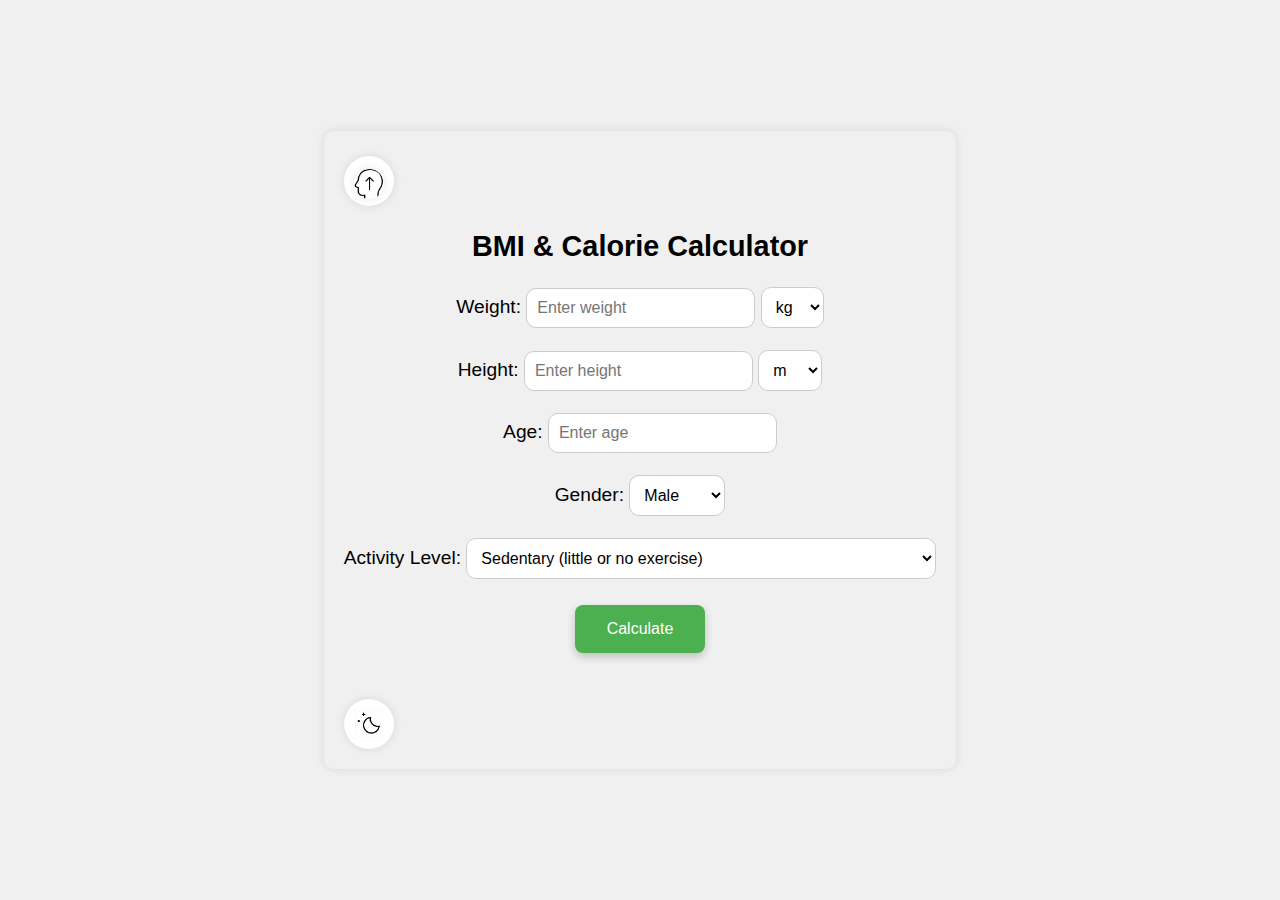
<file: index.html>
<!--This HTML file creates a BMI & Calorie Calculator webpage. Users input weight, height, age, gender, and activity level to calculate BMI and recommended calorie intake. It includes theme toggling functionality and links to learn more.-->
<!DOCTYPE html>
<html lang="en">
<head>
<meta charset="UTF-8">
<meta name="viewport" content="width=device-width, initial-scale=1.0">
<title>BMI & Calorie Calculator</title>
<link href="https://fonts.googleapis.com/css2?family=Roboto:wght@400;700&display=swap" rel="stylesheet">
<link rel="stylesheet" href="styles.css">
</head>
<body class="light-mode">
<div class="container">
    <a id="learn" href="WHATIS.html"> <img id="learn" src="img/learn.png"></a>
    <h2>BMI & Calorie Calculator</h2>
    <label for="weight">Weight:</label>
    <input type="number" id="weight" class="input" placeholder="Enter weight">
    <select id="weightUnit" class="select">
        <option value="kg">kg</option>
        <option value="lbs">lbs</option>
    </select><br><br>
    <label for="height">Height:</label>
    <input type="number" id="height" class="input" placeholder="Enter height">
    <select id="heightUnit" class="select">
        <option value="m">m</option>
        <option value="in">in</option>
        <option value="cm">cm</option>
    </select><br><br>
    <label for="age">Age:</label>
    <input type="number" id="age" class="input" placeholder="Enter age"><br><br>
    <label for="gender">Gender:</label>
    <select id="gender" class="select">
        <option value="male">Male</option>
        <option value="female">Female</option>
    </select><br><br>
    <label for="activity">Activity Level:</label>
    <select id="activity" class="select">
        <option value="1.2">Sedentary (little or no exercise)</option>
        <option value="1.375">Lightly active (light exercise/sports 1-3 days/week)</option>
        <option value="1.55">Moderately active (moderate exercise/sports 3-5 days/week)</option>
        <option value="1.725">Very active (hard exercise/sports 6-7 days/week)</option>
        <option value="1.9">Super active (very hard exercise/physical job)</option>
    </select><br><br>
    <button id="calculate-button" onclick="calculate()">Calculate</button><br><br>
    <div id="result"></div>
    <div id="explanation"></div>
    <button class="theme-toggle" id="themeToggle">
        <img id="themeIcon" src="img/theme.gif" alt="Toggle Theme"> 
    </button>
</div>
<script src="script.js"></script>
</body>
</html>
</file>
<file: styles.css>
body {
    font-family: 'Futura', sans-serif;
    font-size: 2rem;
    margin: 0;
    padding: 0;
    display: flex;
    justify-content: center;
    align-items: center;
    min-height: 100vh;
    background-color: #f0f0f0;
    overflow: hidden;
    transition: background-color 0.3s, color 0.3s;
}

body::-webkit-scrollbar {
    display: none; /* Hide scrollbar for Webkit browsers (e.g., Chrome, Safari) */
}

.container {
    font-size: 1.2rem;
    padding: 20px;
    border-radius: 10px;
    box-shadow: 0 0 10px rgba(0, 0, 0, 0.1);
    text-align: center;
    max-width: 90vw;
    min-width: 300px;
    box-sizing: border-box;
    transition: background-color 0.3s, color 0.3s;
    overflow-y: auto;
    max-height: calc(100vh - 40px); /* Adjusted for padding */
}

#explanation {
    display: none;
    color: #000000;
    font-size: 1.2rem;
    margin-top: 20px;
    padding: 20px;
    background-color: #f9f9f9;
    border-radius: 10px;
    box-shadow: 0 0 10px rgba(0, 0, 0, 0.1);
    text-align: left;
    transition: background-color 0.3s, color 0.3s;
}

.theme-toggle {
    margin-top: 20px;
    background-color: #ffffff;
    border: none;
    border-radius: 50%;
    width: 50px;
    height: 50px;
    display: flex;
    justify-content: center;
    align-items: center;
    cursor: pointer;
    box-shadow: 0 0 10px rgba(0, 0, 0, 0.1);
    transition: background-color 0.3s;
}

.theme-toggle img {
    width: 30px;
    height: 30px;
}

#learn {
    position: sticky;
    top: 0px;
    margin-top: 5px;
    background-color: #ffffff;
    border: none;
    border-radius: 50%;
    width: 50px;
    height: 50px;
    display: flex;
    justify-content: center;
    align-items: center;
    cursor: pointer;
    box-shadow: 0 0 10px rgba(0, 0, 0, 0.1);
}

#learn img {
    width: 30px;
    height: 30px;
}

.theme-toggle:hover, #learn:hover {
    box-shadow: 0 0 15px var(--shadow-hover-color);
    transform: translateY(-3px);
}

.input, .select {
    padding: 10px;
    border-radius: 10px;
    border: 1px solid #ccc;
    font-size: 1rem;
    transition: background-color 0.3s, color 0.3s;
    box-sizing: border-box;
}

body.dark-mode {
    background-color: #121212;
    color: #ffffff;
}

body.dark-mode .container {
    background-color: #1e1e1e;
    color: #ffffff;
}

body.dark-mode #explanation {
    background-color: #333333;
    color: #ffffff;
}

body.dark-mode .theme-toggle {
    background-color: #ffffff;
}

body.dark-mode .input, body.dark-mode .select {
    background-color: #333333;
    color: #ffffff;
    border-color: #555;
}

body.light-mode .input, body.light-mode .select {
    background-color: #ffffff;
    color: #000000;
    border-color: #ccc;
}

/* Styling for the Calculate BMI button */
#calculate-button {
    background-color: #4CAF50; /* Green */
    border: none;
    color: white;
    padding: 15px 32px;
    text-align: center;
    text-decoration: none;
    display: inline-block;
    font-size: 1rem;
    margin: 4px 2px;
    transition-duration: 0.4s;
    cursor: pointer;
    border-radius: 8px;
    box-shadow: 0 4px 8px 0 rgba(0, 0, 0, 0.2);
}

#calculate-button:hover {
    background-color: #45a049;
    box-shadow: 0 0 15px var(--shadow-hover-color);
    transform: translateY(-3px);
}

/* Responsive design */
@media (max-width: 1200px) {
    body {
        font-size: 1.1rem;
    }

    .container {
        padding: 15px;
    }
}

@media (max-width: 992px) {
    body {
        font-size: 1rem;
    }

    .container {
        padding: 10px;
    }

    .theme-toggle, #learn {
        width: 40px;
        height: 40px;
    }

    .theme-toggle img, #learn img {
        width: 20px;
        height: 20px;
    }
}

@media (max-width: 768px) {
    body {
        font-size: 0.9rem;
    }

    .container {
        padding: 10px;
        font-size: 0.9rem;
    }

    .theme-toggle, #learn {
        width: 35px;
        height: 35px;
    }

    .theme-toggle img, #learn img {
        width: 18px;
        height: 18px;
    }

    #calculate-button {
        padding: 10px 20px;
        font-size: 0.9rem;
    }
}

@media (max-width: 576px) {
    body {
        font-size: 0.8rem;
    }

    .container {
        padding: 5px;
        font-size: 0.8rem;
    }

    .theme-toggle, #learn {
        width: 30px;
        height: 30px;
    }

    .theme-toggle img, #learn img {
        width: 15px;
        height: 15px;
    }

    #calculate-button {
        padding: 8px 16px;
        font-size: 0.8rem;
    }
}
</file>
